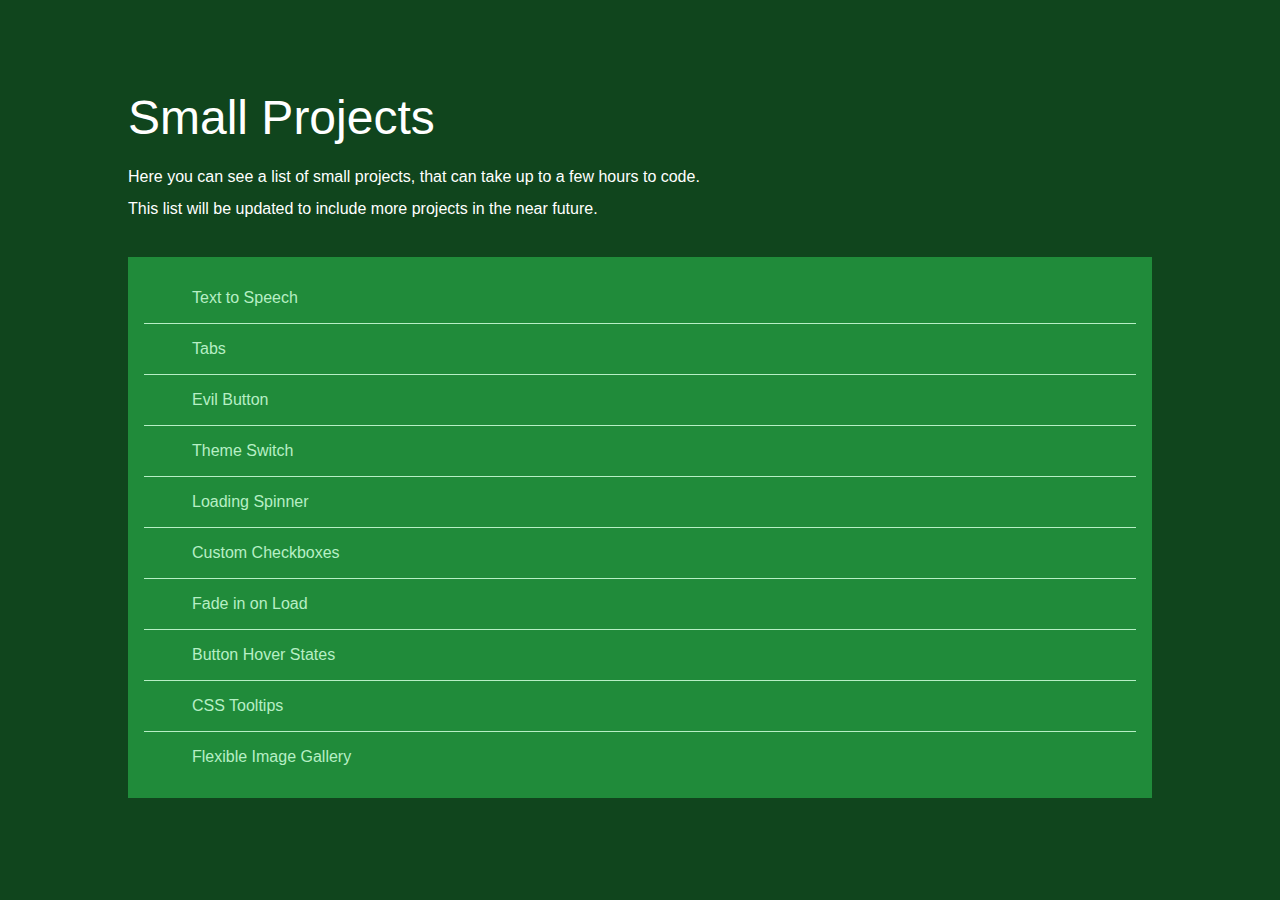
<file: index.html>
<!DOCTYPE html>
<html lang="en">
<head>
    <meta charset="UTF-8">
    <meta http-equiv="X-UA-Compatible" content="IE=edge">
    <meta name="viewport" content="width=device-width, initial-scale=1.0">
    <title>Small Projects</title>
    <link rel="stylesheet" href="styles.css">
</head>
<body>
    <div class="supreme-container">
        <div class="container">
            <div class="header">
                <h1>Small Projects</h1>
                <p>Here you can see a list of small projects, that can take up to a few hours to code.</p>
                <p>This list will be updated to include more projects in the near future.</p>
            </div>
            <div class="list-container">
                <ul class="list">
                    <li class="item"><a href="./text to speech/index.html" class="project-link">Text to Speech</a></li>
                    <li class="item"><a href="./tabs/index.html" class="project-link">Tabs</a></li>
                    <li class="item"><a href="./evil button/index.html" class="project-link">Evil Button</a></li>
                    <li class="item"><a href="./theme switch/index.html" class="project-link">Theme Switch</a></li>
                    <li class="item"><a href="./loading spinner/index.html" class="project-link">Loading Spinner</a></li>
                    <li class="item"><a href="./custom checkboxes/index.html" class="project-link">Custom Checkboxes</a></li>
                    <li class="item"><a href="./fade in on load/index.html" class="project-link">Fade in on Load</a></li>
                    <li class="item"><a href="./button animations/index.html" class="project-link">Button Hover States</a></li>
                    <li class="item"><a href="./tootip css/index.html" class="project-link">CSS Tooltips</a></li>
                    <li class="item"><a href="./flex img gallery/index.html" class="project-link">Flexible Image Gallery</a></li>
                </ul>
            </div>
        </div>
    </div>
</body>
</html>
</file>
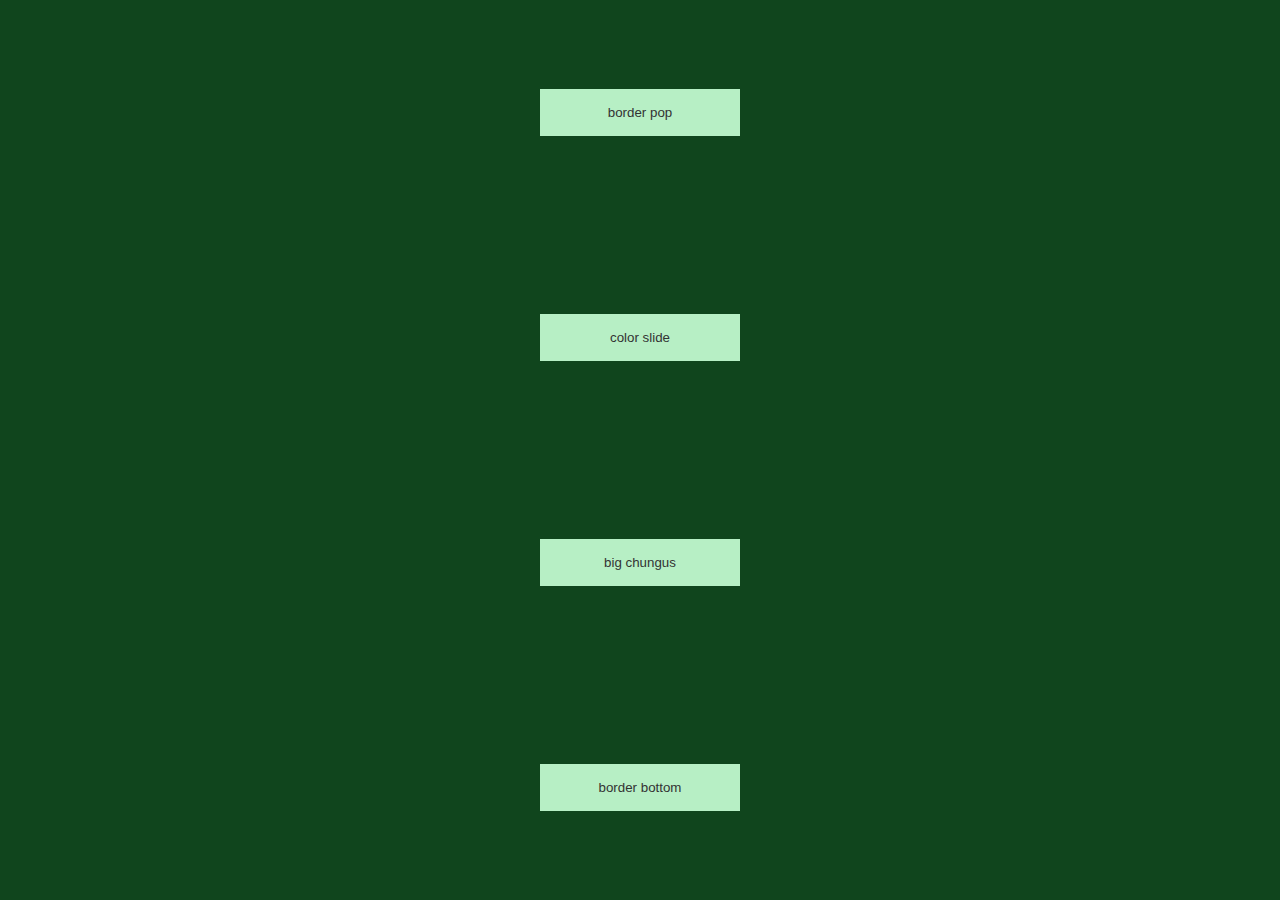
<file: button animations/index.html>
<!DOCTYPE html>
<html lang="en">
<head>
    <meta charset="UTF-8">
    <meta http-equiv="X-UA-Compatible" content="IE=edge">
    <meta name="viewport" content="width=device-width, initial-scale=1.0">
    <title>Document</title>
    <link rel="stylesheet" href="styles.css">
</head>
<body>
    <div class="supreme-container">
        <button type="button" class="btn border-pop">border pop</button>
        <button type="button" class="btn color-slide">color slide</button>
        <button type="button" class="btn chungus">big chungus</button>
        <button type="button" class="btn border-bottom">border bottom</button>
    </div>
</body>
</html>
</file>
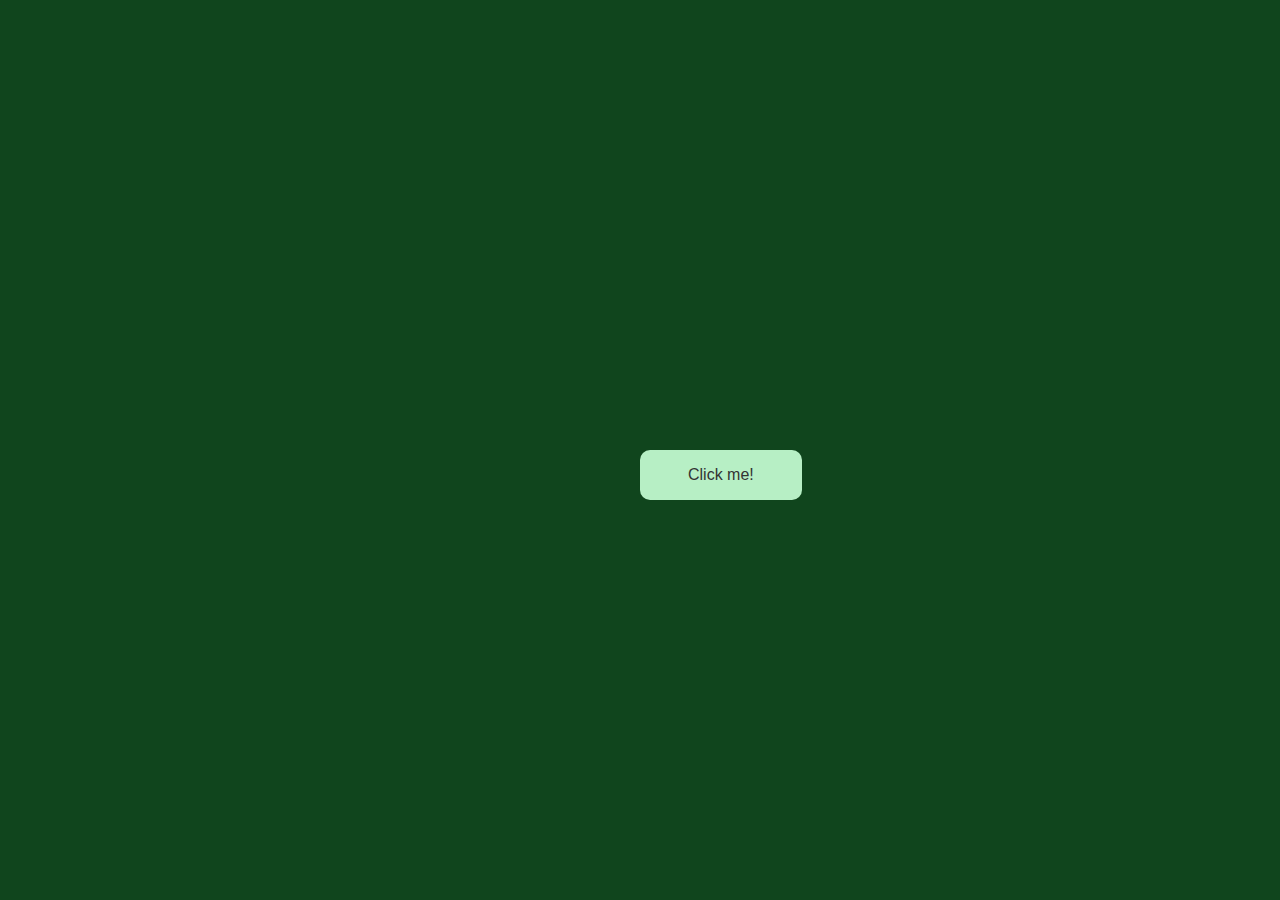
<file: evil button/index.html>
<!DOCTYPE html>
<html lang="en">
<head>
    <meta charset="UTF-8">
    <meta http-equiv="X-UA-Compatible" content="IE=edge">
    <meta name="viewport" content="width=device-width, initial-scale=1.0">
    <title>Evil Button</title>
    <link rel="stylesheet" href="styles.css">
    <script src="./script.js" defer></script>
</head>
<body>
    <div class="supreme-container">
        <button class="evil-btn">Click me!</button>
    </div>
</body>
</html>
</file>
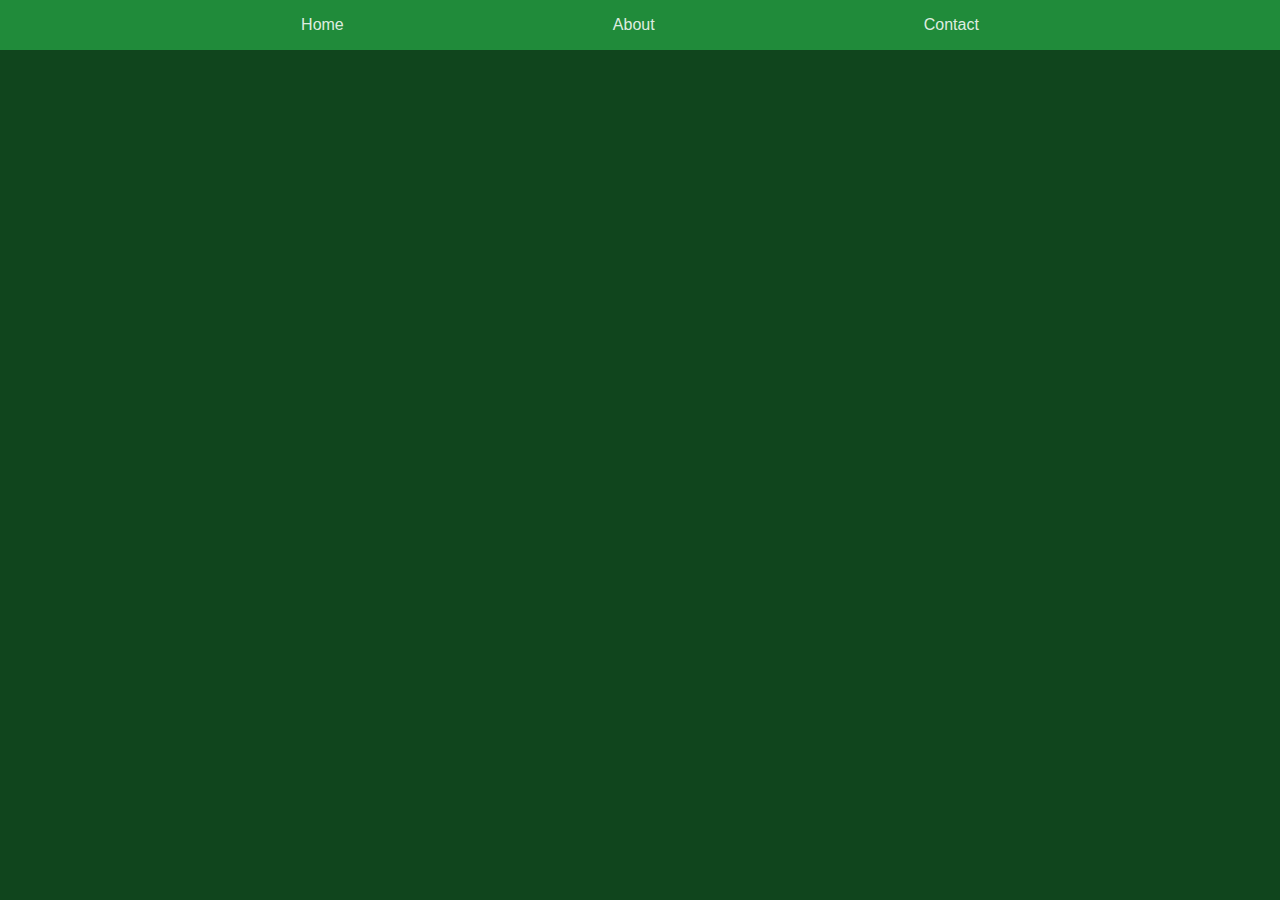
<file: fade in on load/index.html>
<!DOCTYPE html>
<html lang="en">
<head>
    <meta charset="UTF-8">
    <meta http-equiv="X-UA-Compatible" content="IE=edge">
    <meta name="viewport" content="width=device-width, initial-scale=1.0">
    <title>Document</title>
    <link rel="stylesheet" href="styles.css">
</head>
<body>
    <div class="supreme-container">
        <nav>
            <ul>
                <li><a href="#">Home</a></li>
                <li><a href="#">About</a></li>
                <li><a href="#">Contact</a></li>
            </ul>
        </nav>
        <main>
            <h2>Lorem, ipsum dolor.</h2>
            <article><p>Lorem ipsum, dolor sit amet consectetur adipisicing elit. Molestias repellat eius similique deleniti libero, quisquam repudiandae cumque. Sed, totam. Quo, incidunt repudiandae. Voluptatum, totam id consectetur quisquam quae architecto beatae repellat libero blanditiis. Aperiam sapiente sed commodi, corporis est modi repellendus eius amet saepe aliquam, repellat corrupti similique suscipit ipsam?</p></article>
            <h2>Lorem, ipsum.</h2>
            <article><p>Lorem ipsum dolor sit amet consectetur, adipisicing elit. Ipsum debitis quaerat voluptatem itaque, molestias reprehenderit possimus officia velit aperiam suscipit?</p></article>
        </main>
    </div>
</body>
</html>
</file>
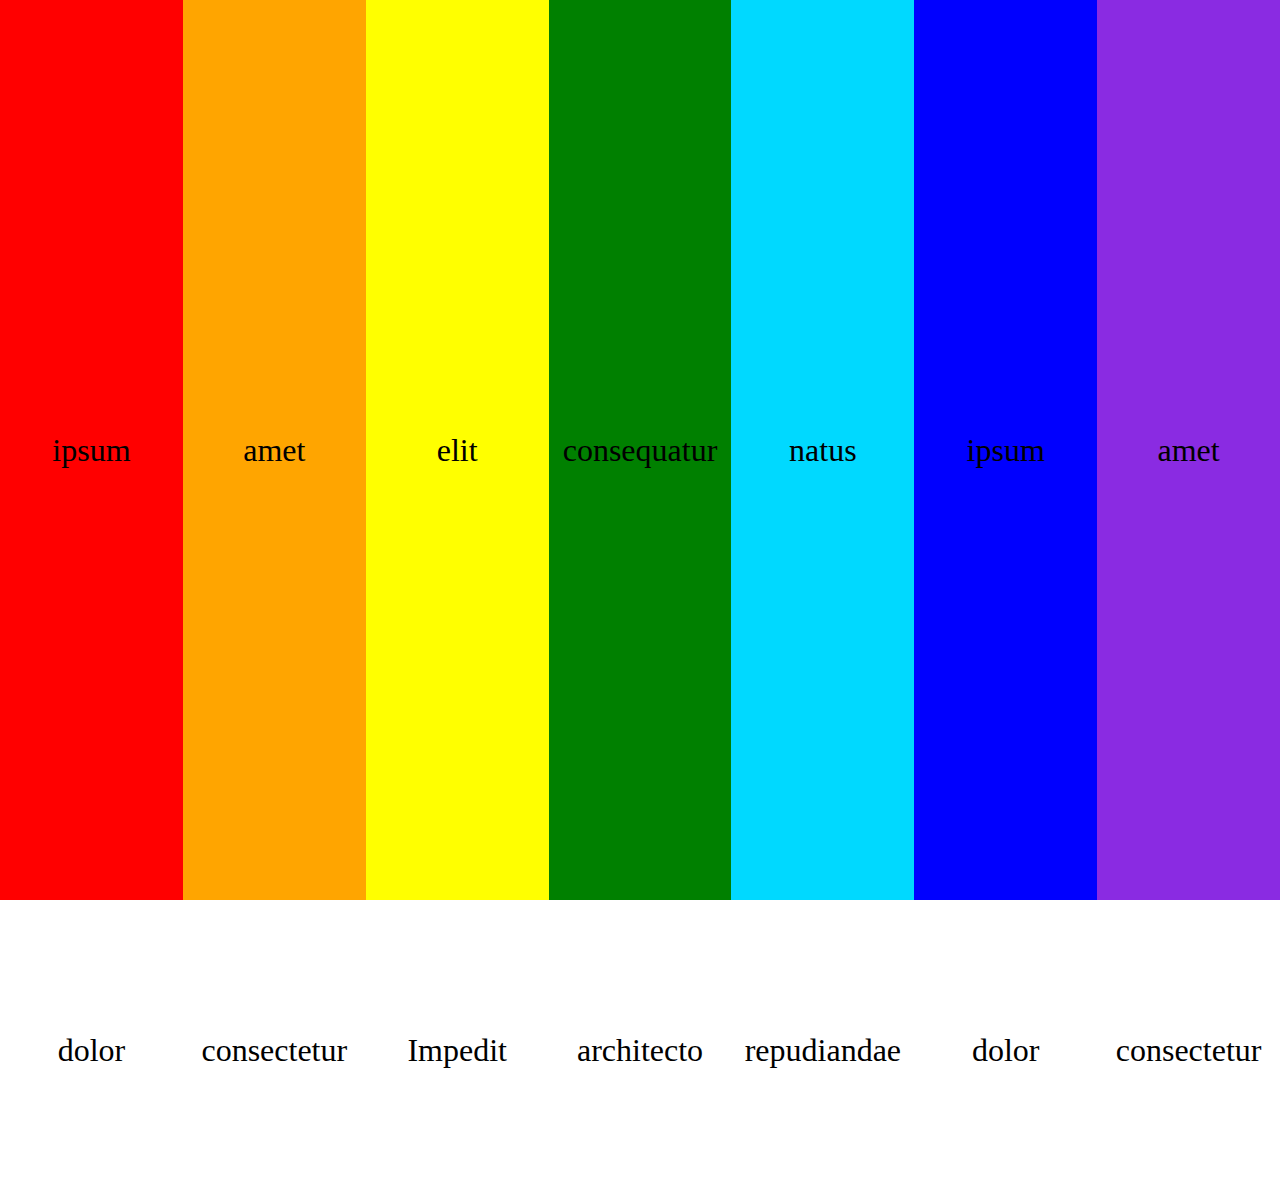
<file: flex img galery/index.html>
<!DOCTYPE html>
<html lang="en">
<head>
    <meta charset="UTF-8">
    <meta http-equiv="X-UA-Compatible" content="IE=edge">
    <meta name="viewport" content="width=device-width, initial-scale=1.0">
    <title>Document</title>
    <link rel="stylesheet" href="styles.css">
    <script src="./script.js" defer></script>
</head>
<body>
    <div class="supreme-container">
        <div class="image-container one">
            <div class="upper">Lorem</div>
            <div class="middle">ipsum</div>
            <div class="lower">dolor</div>
        </div>
        <div class="image-container two">
            <div class="upper">sit</div>
            <div class="middle">amet</div>
            <div class="lower">consectetur</div>
        </div>
        <div class="image-container three">
            <div class="upper">adipisicing</div>
            <div class="middle">elit</div>
            <div class="lower">Impedit</div>
        </div>
        <div class="image-container four">
            <div class="upper">iure</div>
            <div class="middle">consequatur</div>
            <div class="lower">architecto</div>
        </div>
        <div class="image-container five">
            <div class="upper">neque</div>
            <div class="middle">natus</div>
            <div class="lower">repudiandae</div>
        </div>
        <div class="image-container six">
            <div class="upper">Lorem</div>
            <div class="middle">ipsum</div>
            <div class="lower">dolor</div>
        </div>
        <div class="image-container seven">
            <div class="upper">sit</div>
            <div class="middle">amet</div>
            <div class="lower">consectetur</div>
        </div>
    </div>
</body>
</html>
</file>
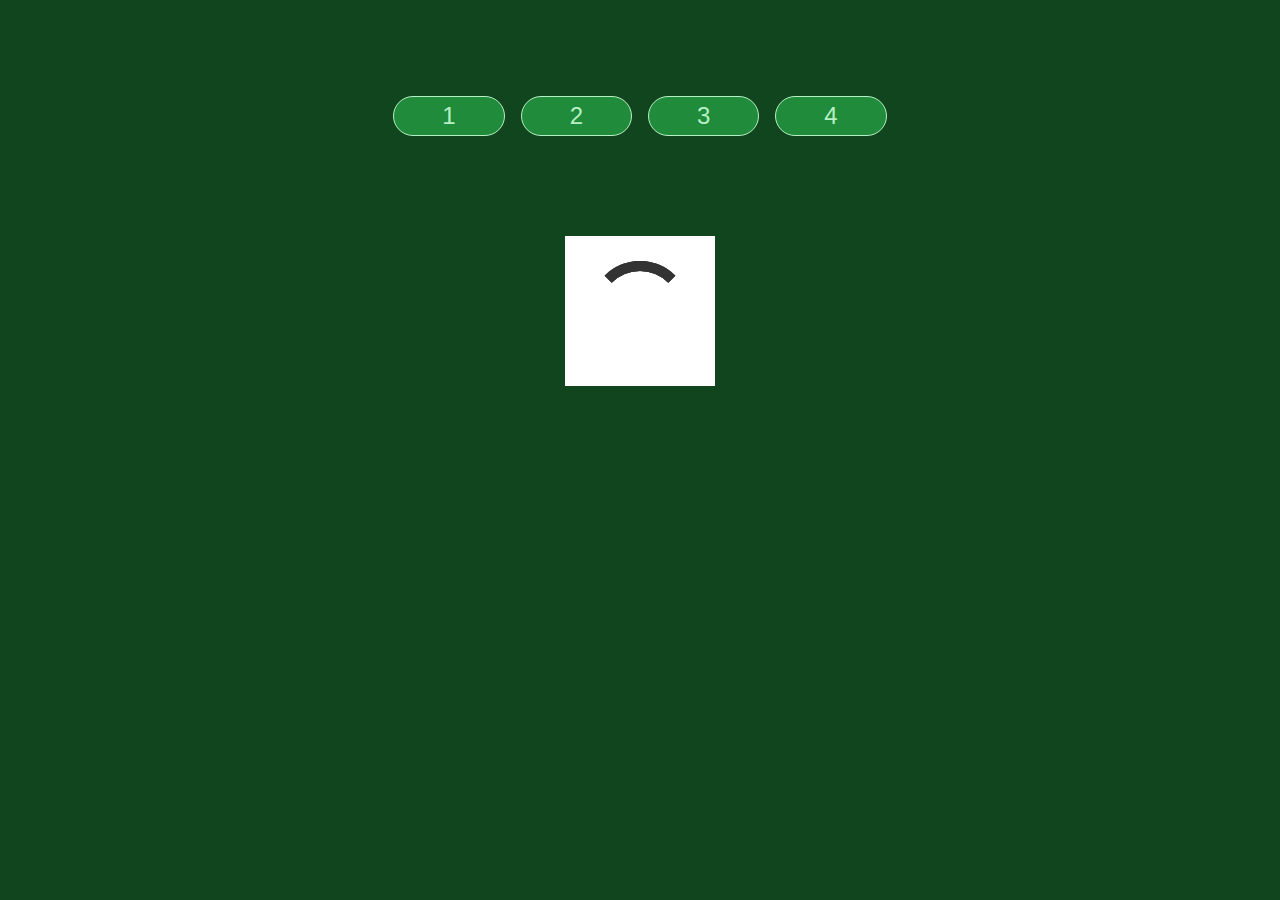
<file: loading spinner/index.html>
<!DOCTYPE html>
<html lang="en">
<head>
    <meta charset="UTF-8">
    <meta http-equiv="X-UA-Compatible" content="IE=edge">
    <meta name="viewport" content="width=device-width, initial-scale=1.0">
    <title>Spinner</title>
    <link rel="stylesheet" href="styles.css">
    <script src="./script.js" defer></script>
</head>
<body>
    <div class="supreme-container">
        <div class="buttons-container">
            <button type="button" class="btn" id="btn1">1</button>
            <button type="button" class="btn" id="btn2">2</button>
            <button type="button" class="btn" id="btn3">3</button>
            <button type="button" class="btn" id="btn4">4</button>
        </div>
        <div class="spinner-container spinner1">
            <div class="spinner-part a"></div>
            <div class="spinner-part b"></div>
            <div class="spinner-part c"></div>
        </div>
        <div class="spinner-container spinner2">
            <div class="spinner-part a"></div>
        </div>
        <div class="spinner-container spinner3">
            <div class="spinner-part a"><div class="spinner-wing-inner"></div></div>
            <div class="spinner-part b"><div class="spinner-wing-inner"></div></div>
            <div class="spinner-part c"><div class="spinner-wing-inner"></div></div>
            <div class="spinner-part d"><div class="spinner-wing-inner"></div></div>
            <div class="spinner-part e"><div class="spinner-wing-inner"></div></div>
        </div>
        <div class="spinner-container spinner4">
            <div class="spinner-part a"></div>
        </div>
    </div>
</body>
</html>
</file>
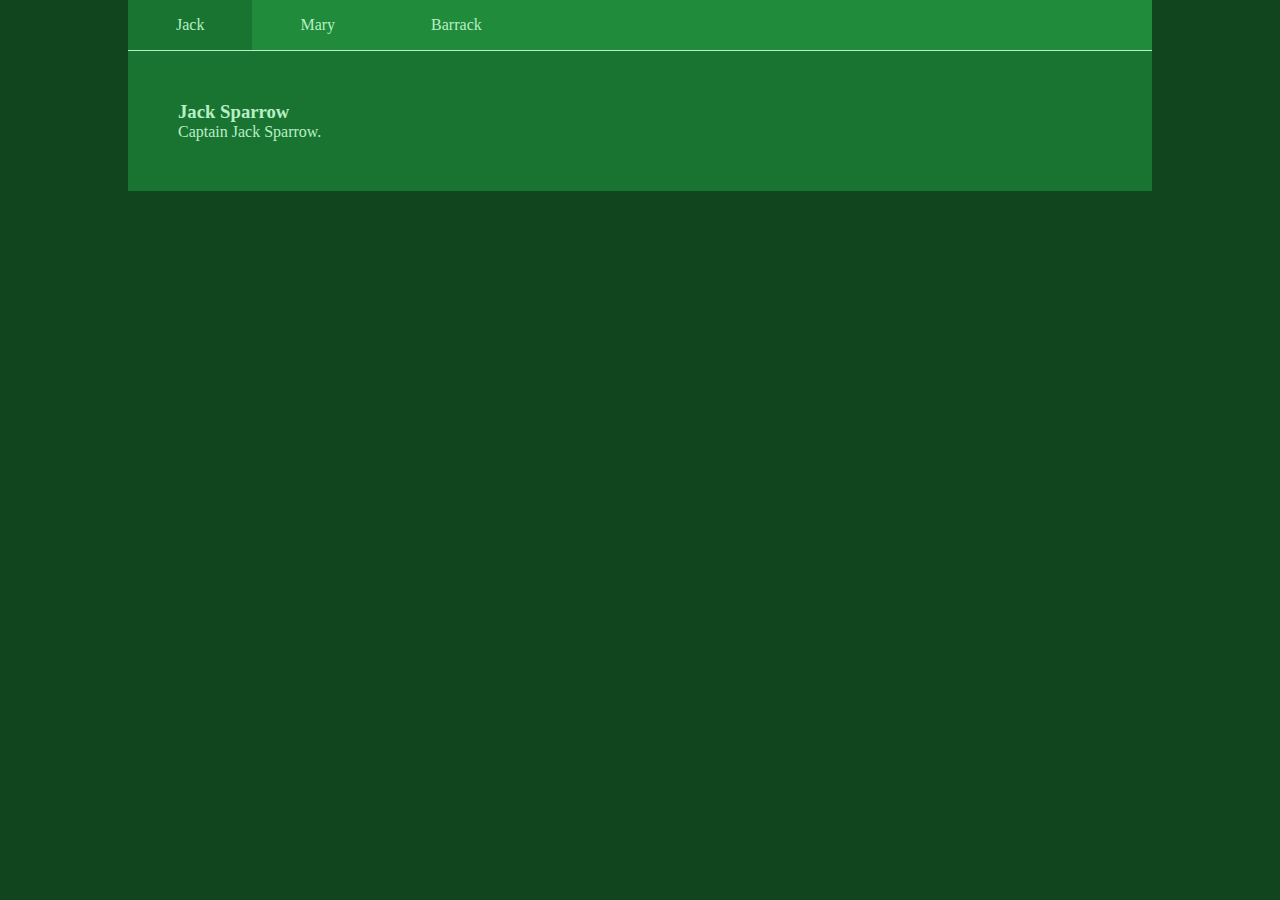
<file: tabs/index.html>
<!DOCTYPE html>
<html lang="en">
<head>
    <meta charset="UTF-8">
    <meta http-equiv="X-UA-Compatible" content="IE=edge">
    <meta name="viewport" content="width=device-width, initial-scale=1.0">
    <title>Tabs</title>
    <script src="./script.js" defer></script>
    <link rel="stylesheet" href="styles.css">
</head>
<body>
    <div class="supreme-container">
        <div class="container">
            <ul class="tabs">
                <li data-tab-target="#jack" class="active">Jack</li>
                <li data-tab-target="#mary">Mary</li>
                <li data-tab-target="#obama">Barrack</li>
            </ul>
            <div class="tab-content active" id="jack">
                <h3>Jack Sparrow</h3>
                <p>Captain Jack Sparrow.</p>
            </div>
            <div class="tab-content" id="mary">
                <h3>Mary Poppins</h3>
                <p>Lorem ipsum dolor sit amet consectetur, adipisicing elit. Itaque, commodi.</p>
            </div>
            <div class="tab-content" id="obama">
                <h3>Barrack Obama</h3>
                <p>Good day to you, Mr. President.</p>
            </div>
        </div>
    </div>
</body>
</html>
</file>
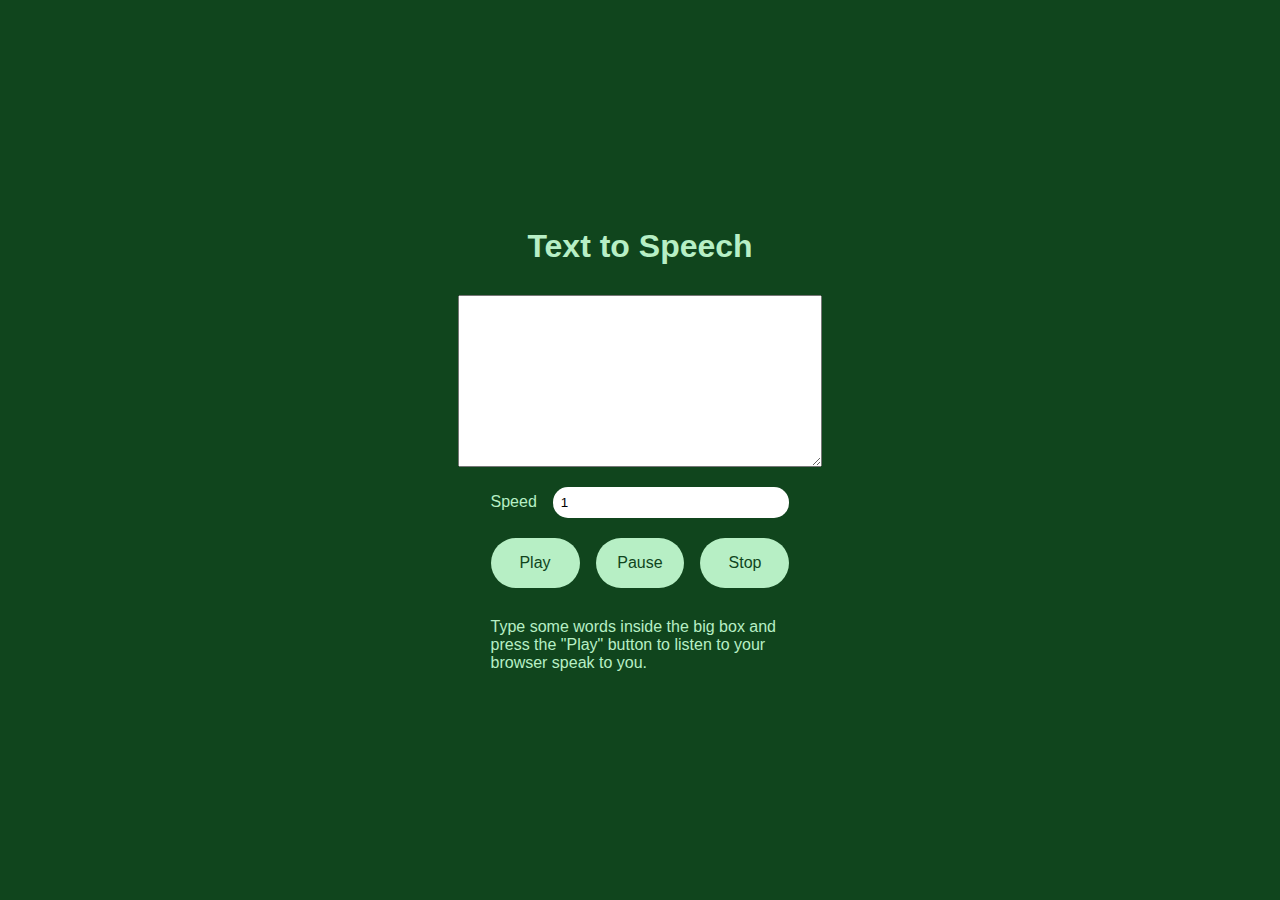
<file: text to speech/index.html>
<!DOCTYPE html>
<html lang="en">
<head>
    <meta charset="UTF-8">
    <meta http-equiv="X-UA-Compatible" content="IE=edge">
    <meta name="viewport" content="width=device-width, initial-scale=1.0">
    <title>Text to Speech</title>
    <link rel="stylesheet" href="styles.css">
    <script src="./script.js" defer></script>
</head>
<body>
    <div class="supreme-container">
        <h1 class="header">Text to Speech</h1>
        <textarea name="text" id="speech-text" cols="40" rows="10"></textarea>
        <label class="label speed">Speed
        <input type="number" name="speed" value="1" id="speed" max="3" min="1" step="0.5"></label>
        <div class="buttons-container">
            <button id="play">Play</button>
            <button id="pause">Pause</button>
            <button id="stop">Stop</button>
        </div>
        <p class="description">Type some words inside the big box and press the "Play" button to listen to your browser speak to you.</p>
    </div>
</body>
</html>
</file>
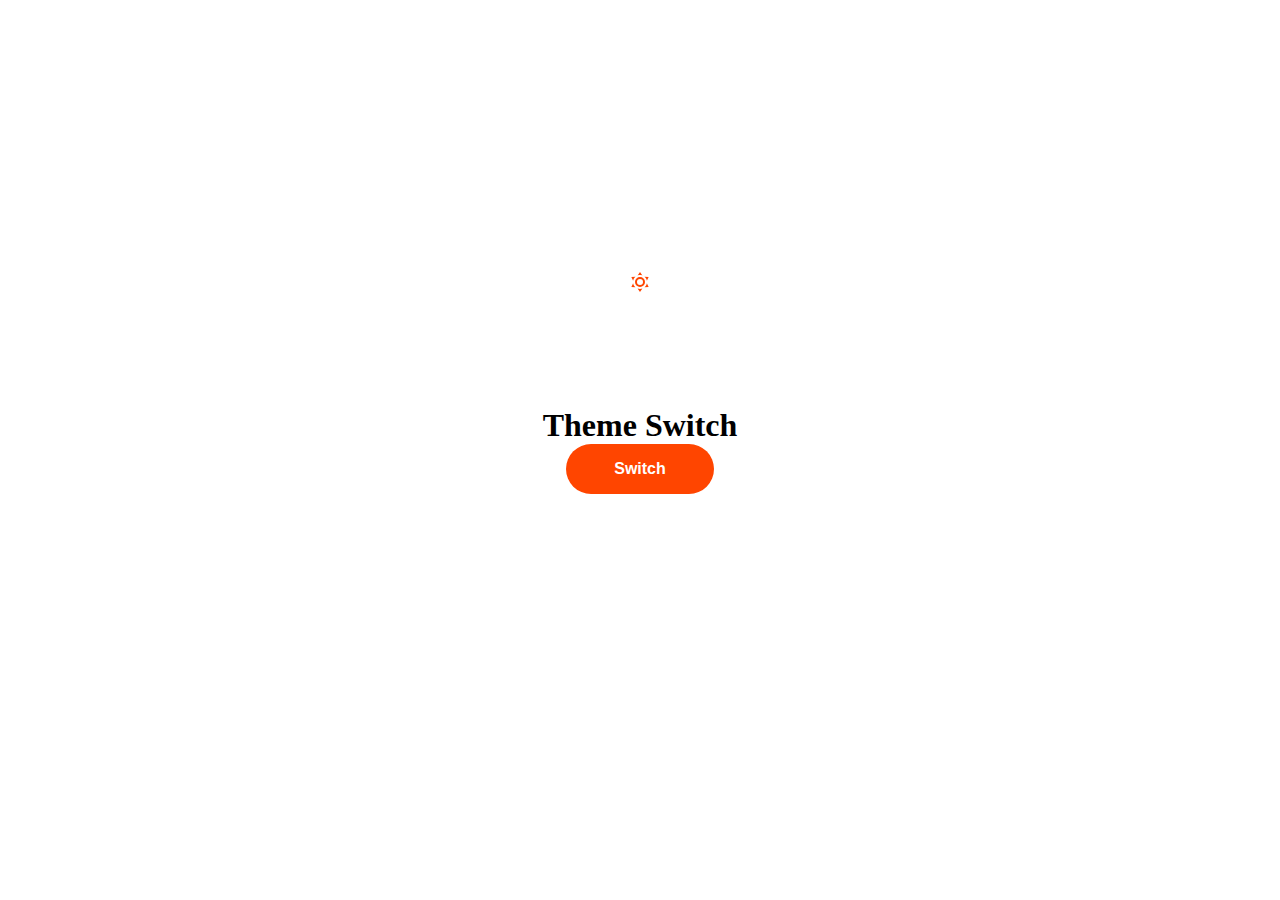
<file: theme switch/index.html>
<!DOCTYPE html>
<html lang="en">
<head>
    <meta charset="UTF-8">
    <meta http-equiv="X-UA-Compatible" content="IE=edge">
    <meta name="viewport" content="width=device-width, initial-scale=1.0">
    <title>Theme Switch</title>
    <link rel="stylesheet" href="styles.css">
    <script src="script.js" defer></script>
</head>
<body>
    <div class="supreme-container">
        <div class="icon-container">
            <svg class="sun-icon" style="width:24px;height:24px" viewBox="0 0 24 24">
                <path d="M12,7A5,5 0 0,1 17,12A5,5 0 0,1 12,17A5,5 0 0,1 7,12A5,5 0 0,1 12,7M12,9A3,3 0 0,0 9,12A3,3 0 0,0 12,15A3,3 0 0,0 15,12A3,3 0 0,0 12,9M12,2L14.39,5.42C13.65,5.15 12.84,5 12,5C11.16,5 10.35,5.15 9.61,5.42L12,2M3.34,7L7.5,6.65C6.9,7.16 6.36,7.78 5.94,8.5C5.5,9.24 5.25,10 5.11,10.79L3.34,7M3.36,17L5.12,13.23C5.26,14 5.53,14.78 5.95,15.5C6.37,16.24 6.91,16.86 7.5,17.37L3.36,17M20.65,7L18.88,10.79C18.74,10 18.47,9.23 18.05,8.5C17.63,7.78 17.1,7.15 16.5,6.64L20.65,7M20.64,17L16.5,17.36C17.09,16.85 17.62,16.22 18.04,15.5C18.46,14.77 18.73,14 18.87,13.21L20.64,17M12,22L9.59,18.56C10.33,18.83 11.14,19 12,19C12.82,19 13.63,18.83 14.37,18.56L12,22Z" />
            </svg>
            <svg class="moon-icon" style="width:24px;height:24px" viewBox="0 0 24 24">
                <path d="M17.75,4.09L15.22,6.03L16.13,9.09L13.5,7.28L10.87,9.09L11.78,6.03L9.25,4.09L12.44,4L13.5,1L14.56,4L17.75,4.09M21.25,11L19.61,12.25L20.2,14.23L18.5,13.06L16.8,14.23L17.39,12.25L15.75,11L17.81,10.95L18.5,9L19.19,10.95L21.25,11M18.97,15.95C19.8,15.87 20.69,17.05 20.16,17.8C19.84,18.25 19.5,18.67 19.08,19.07C15.17,23 8.84,23 4.94,19.07C1.03,15.17 1.03,8.83 4.94,4.93C5.34,4.53 5.76,4.17 6.21,3.85C6.96,3.32 8.14,4.21 8.06,5.04C7.79,7.9 8.75,10.87 10.95,13.06C13.14,15.26 16.1,16.22 18.97,15.95M17.33,17.97C14.5,17.81 11.7,16.64 9.53,14.5C7.36,12.31 6.2,9.5 6.04,6.68C3.23,9.82 3.34,14.64 6.35,17.66C9.37,20.67 14.19,20.78 17.33,17.97Z" />
            </svg>
        </div>
        <h1>Theme Switch</h1>
        <button type="button" class="btn">Switch</button>
    </div>
</body>
</html>
</file>
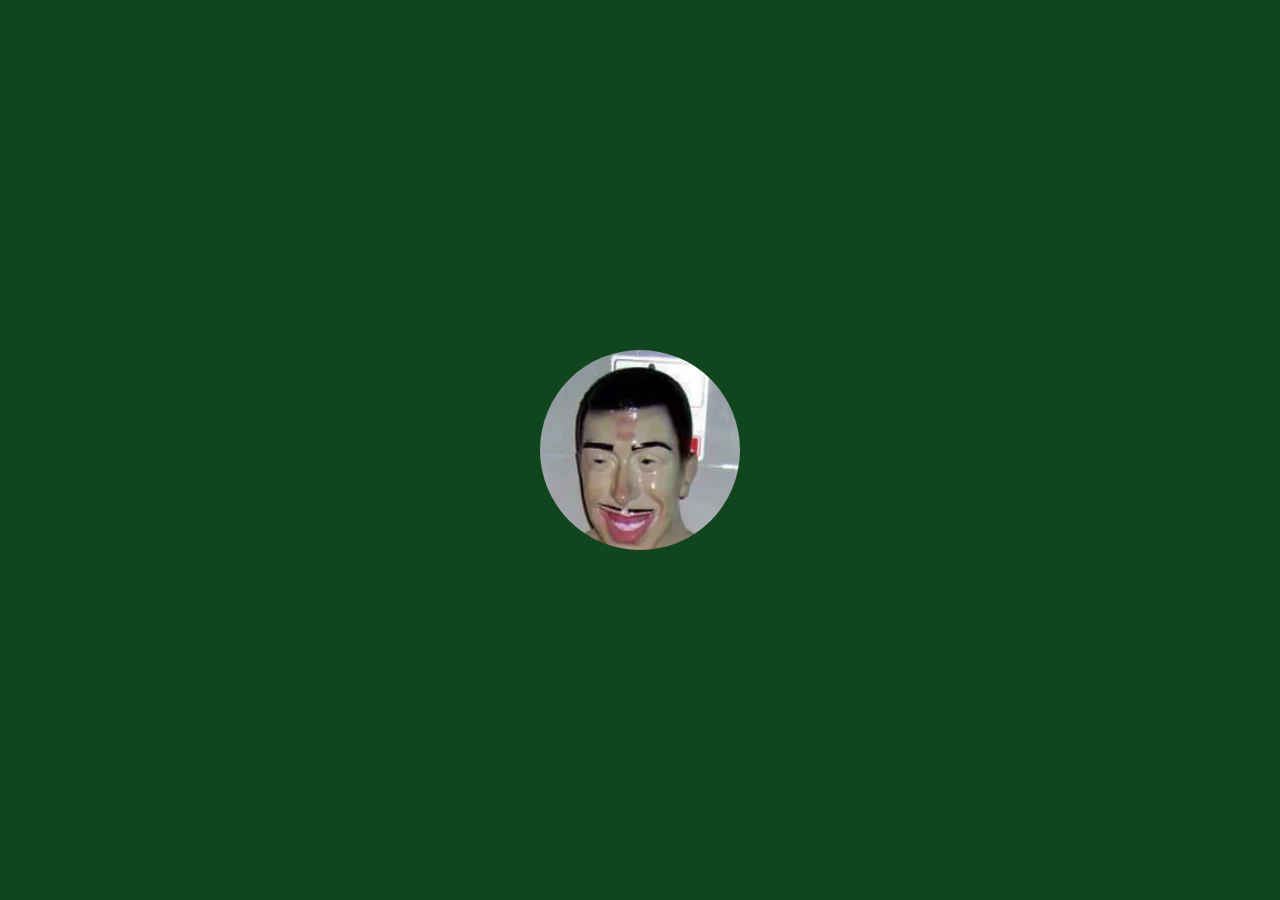
<file: tootip css/index.html>
<!DOCTYPE html>
<html lang="en">
<head>
    <meta charset="UTF-8">
    <meta http-equiv="X-UA-Compatible" content="IE=edge">
    <meta name="viewport" content="width=device-width, initial-scale=1.0">
    <title>Document</title>
    <link rel="stylesheet" href="styles.css">
</head>
<body>
    <div class="supreme-container">
        <div class="pic" data-tooltip="Quite the descriptive tooltip."></div>
    </div>
</body>
</html>
</file>
<file: styles.css>
*{
    margin: 0;
    padding: 0;
    box-sizing: border-box;
}
:root{
    --bg-color: #10451d;
    --section-color: #208b3a;
    --text-color: #b7efc5;
    --hover-color: #1a7431;
}
body{
    color: white;
    font-family: "Poppins", sans-serif;
}

.supreme-container{
    min-height: 100vh;
    background-color: #10451d;
    padding-top: 10vh;
}
.container{
    width: 80%;
    margin: 0 auto;
}
.header{
    margin-bottom: 2rem;
}
.header h1{
    font-size: 3rem;
    font-weight: 300;
    margin-bottom: 1rem;
}
.header p{
    line-height: 2;
    font-weight: 400;
}
.list-container{
    background-color: #208b3a;
    padding: 1rem;
}
.list{
    list-style: none;
}
.list .item{
    border-bottom: 1px solid #b7efc5;
}
.list .item:last-child{
    border-bottom: none;
}
.project-link{
    text-decoration: none;
    color: #b7efc5;
    display: inline-block;
    width: 100%;
    padding: 1rem 3rem;
    transition: all 0.2s ease;
}

.project-link:hover, .project-link:focus{
    background: linear-gradient(to right,transparent 0%,#1a7431 5%, transparent);
}
</file>
<file: button animations/styles.css>
*, ::before, ::after{
    margin: 0;
    padding: 0;
    box-sizing: border-box;
}
:root{
    --border: 4px;
}
body{
    background-color: #10451d;
}

.supreme-container{
    height: 100vh;
    width: 100vw;
    display: flex;
    flex-direction: column;
    justify-content: space-around;
    align-items: center;
}

.btn{
    padding: 1rem;
    width: 200px;
    background-color: #b7efc5;
    color: #333;
    border: none;
    font-family: "Poppins", sans-serif;
}

.border-pop{
    position: relative;
}
.border-pop::before{
    content: "";
    position: absolute;
    top: 0;
    bottom: 0;
    left: 0;
    right: 0;
    z-index: -1;
    border: var(--border) solid #b7efc5;
    transition: all 0.1s ease-in-out;
}
.border-pop:hover::before{
    top: calc(var(--border) * -2);
    bottom: calc(var(--border) * -2);
    left: calc(var(--border) * -2);
    right: calc(var(--border) * -2);
}



.color-slide{
    position: relative;
    z-index: 1;
    transition: all 0.2s ease-in-out;
}
.color-slide:hover{
    color: #b7efc5;
}
.color-slide::before{
    --scale: 0;
    content: "";
    position: absolute;
    top: 0;
    bottom: 0;
    left: 0;
    right: 0;
    z-index: -1;
    background-color: #208b3a;
    transform: scaleX(var(--scale));
    transition: all 0.2s ease-in-out;
    transform-origin: left;
}

.color-slide:hover::before{
    --scale: 1;
}


.chungus{
    position: relative;
    background-color: #208b3a;
    z-index: 1;
}
.chungus::after{
    --scale: 1;
    content: "";
    position: absolute;
    top: 0;
    bottom: 0;
    left: 0;
    right: 0;
    background-color: #b7efc5;
    transform-origin: center;
    transform: scale(var(--scale));
    transition: all 0.2s ease-in-out;
    z-index: -1;
}
.chungus:hover{
    color: #b7efc5;
}
.chungus:hover::after{
    --scale: 0;
}


.border-bottom{
    position: relative;
    z-index: 1;
}
.border-bottom::after{
    --scale: 0;
    content: "";
    position: absolute;
    left: 0;
    right: 0;
    bottom: 0;
    top: calc(100% - 5px);
    background-color: #208b3a;
    transform-origin: center;
    transform: scaleX(var(--scale));
    transition: all 0.2s ease-in-out;
    z-index: -1;
}
.border-bottom:hover::after{
    --scale: 1;
}
</file>
<file: evil button/styles.css>
*{
    margin: 0;
    padding: 0;
    box-sizing: border-box;
}
.supreme-container{
    height: 100vh;
    position: relative;
    background-color: #10451d;
    overflow: hidden;
}
.evil-btn{
    position: absolute;
    top: 50%;
    left: 50%;
    font-family: "Poppins", sans-serif;
    font-size: 1em;
    padding: 1rem 3rem;
    border: none;
    border-radius: 10px;
    background-color: #b7efc5;
    color: #333;
    white-space: nowrap;
}
</file>
<file: fade in on load/styles.css>
*{
    margin: 0;
    padding: 0;
    box-sizing: border-box;
}
:root{
    --nav-color: #208b3a;
    --nav-hover: #1a7431;
    --nav-anim-duration: 0.5s;
}

.supreme-container{
    background-color: #10451d;
    min-height: 100vh;
}
nav{
    background-color: var(--nav-color);
    padding: 0 5em;
    animation: nav-anim var(--nav-anim-duration) ease-out;
    animation-fill-mode: forwards;
}
nav ul{
    display: flex;
    justify-content: space-evenly;
    align-items: center;
    list-style: none;
}
li a{
    font-family: "Poppins", sans-serif;
    text-decoration: none;
    color: #fffd;
    display: inline-block;
    padding: 1rem 3em;
}
li{
    transition: all 0.2s ease-in-out;
}
li:hover{
    background-color: var(--nav-hover);
    cursor: pointer;
}

main{
    padding: 3em;
    color: #b7efc5;
}
h2{
    margin-bottom: 1em;
    animation: text-anim 0.3s ease-in var(--nav-anim-duration) forwards;
    opacity: 0;
}
article{
    margin-bottom: 2em;
}
p{
    animation: text-anim 0.3s ease-in var(--nav-anim-duration) forwards;
    opacity: 0;
}


@keyframes nav-anim{
    0% {
        transform: translateY(-100%);
    }
    60% {
        transform: translateY(0);
    }
    80% {
        transform: translateY(-20%)
    }
    100%{
        transform: translateY(0);
    }
}

@keyframes text-anim{
    0% {
        transform: translateX(-20px);
        opacity: 0;
    }
    100% {
        transform: translateX(0);
        opacity: 1;
    }
}
</file>
<file: flex img galery/styles.css>
*,::before,::after{
    margin: 0;
    padding: 0;
    box-sizing: border-box;
}

.supreme-container{
    min-height: 100vh;
    display: flex;
    font-size: 2em;

}
.image-container{
    flex-basis: 0;
    flex-grow: 1;
    display: flex;
    flex-direction: column;
    transition: all 0.4s ease-in-out;
}
.image-container div{
    /* outline: 1px solid black; */
    flex-grow: 1;
    display: flex;
    align-items: center;
    justify-content: center;
}
.image-container .upper{
    align-items: center;
    transform: translateY(-100%);
    transition: all 0.4s ease-in-out;
}
.image-container .lower{
    align-items: center;
    transform: translateY(100%);
    transition: all 0.4s ease-in-out;

}
.image-container.active{
    flex-grow: 2;
}
.image-container.active .upper, .image-container.active .lower{
    transform: translateY(0);
}
.image-container.one{
    background-color: red;
}
.image-container.two{
    background-color: orange;
}
.image-container.three{
    background-color: yellow;
}
.image-container.four{
    background-color: green;
}
.image-container.five{
    background-color: rgb(0, 217, 255);
}
.image-container.six{
    background-color: blue;
}
.image-container.seven{
    background-color: blueviolet;
}
</file>
<file: loading spinner/styles.css>
*{
    margin: 0;
    padding: 0;
    box-sizing: border-box;
}
.supreme-container{
    min-height: 100vh;
    background-color: #10451d;
    padding-top: 6em;
    display: flex;
    flex-direction: column;
    align-items: center;
}
.buttons-container{
    display: flex;
    align-items: center;
    justify-content: center;
    padding: 20px auto;
    gap: 1em;
    margin-bottom: 100px;
}
.btn{
    background-color: #208b3a;
    color: #b7efc5;
    font-family: "Poppins", sans-serif;
    font-size: 1.5em;
    padding: 0.2em 2em;
    border: 1px solid #b7efc5;
    border-radius: 69px;
}
.btn:hover{
    cursor: pointer;
    background-color: #1a7431;
}

.spinner-container{
    height: 150px;
    width: 150px;
    justify-content: center;
    align-items: center;
    position: relative;
    background-color: rgb(255, 255, 255);
}
.spinner1{
    display:flex;
}
.spinner1 > .spinner-part{
    position: absolute;
    height: 100px;
    width: 100px;
    border-radius: 50%;
    border: 10px solid transparent;
    border-top-color: #333;
}
.spinner1 > .spinner-part.a{
    /* border-top-color: steelblue; */
    animation: rotate1 1s ease-in infinite;
}
.spinner1 > .spinner-part.b{
    /* border-top-color: blueviolet; */
    animation: rotate1 2s ease-out infinite;
}
.spinner1 > .spinner-part.c{
    /* border-top-color: rgb(0, 224, 176); */
    animation: rotate1 1.5s ease-in-out infinite;
}
.spinner2{
    display: none;
}
.spinner2 >.spinner-part.a{
    position: absolute;
    height: 100px;
    width: 100px;
    border-radius: 50%;
    border-right: 10px solid transparent;
    border-top: 10px solid #333;
    animation: rotate1 1s linear infinite;
}
.spinner3{
    display: none;
}
.spinner3 > .spinner-part{
    position: absolute;
    height: 100px;
    width: 20px;
    display: flex;
    justify-content: center;
    align-items: flex-start;
    /* background-color: pink; */
}
.spinner3 > .spinner-part.a{
    animation: rotate2 1.5s ease-in 0.5s infinite;
}
.spinner3 > .spinner-part.b{
    animation: rotate2 1.5s ease-in 0.6s infinite;
}
.spinner3 > .spinner-part.c{
    animation: rotate2 1.5s ease-in 0.7s infinite;
}
.spinner3 > .spinner-part.d{
    animation: rotate2 1.5s ease-in 0.8s infinite;
}
.spinner3 > .spinner-part.e{
    animation: rotate2 1.5s ease-in 0.9s infinite;
}
.spinner3 .spinner-wing-inner{
    width: 12px;
    height: 12px;
    background-color: #333;
    border-radius: 50%;
    box-shadow: 0 0 5px #333;
}

.spinner4{
    display: none;
}
.spinner4 > .spinner-part{
    height: 100px;
    width: 100px;
    border-radius: 50%;
    border: 10px solid transparent;
    border-top-color: #333;
    border-bottom-color: #333;
    animation: rotate1 1s linear infinite;
}
@keyframes rotate1{
    0%{transform: rotate(0);}
    100%{transform: rotate(360deg);}
}
@keyframes rotate2{
    0%{transform: rotate(0);}
    60%, 100%{transform: rotate(360deg);}
}
</file>
<file: tabs/styles.css>
*{
    margin: 0;
    padding: 0;
    box-sizing: border-box;
}

.supreme-container{
    height: 100vh;
    background-color: #10451d;
}
.container{
    width: 80%;
    margin: 0 auto;
}
.tabs{
    display: flex;
    justify-content: flex-start;
    list-style: none;
    background-color: #208b3a;
    border-bottom: 1px solid #b7efc5;
}
[data-tab-target]{
    padding: 1rem 3rem;
    color: #b7efc5;
    cursor: pointer;
}
[data-tab-target]:hover{
    background-color: #1a7431;
}
.active[data-tab-target]{
    background-color: #1a7431;
    color: #b7efc5;
}
.tab-content{
    display: none;
    padding: 50px;
    color: #b7efc5;
    background-color: #1a7431;
}
.tab-content.active{
    display: block;
}
</file>
<file: text to speech/styles.css>
*{
    margin: 0;
    padding: 0;
    box-sizing: border-box;
}
:root{
    --bg-color: #10451d;
    --text-color: #b7efc5;
}
body{
    background-color: #10451d;
    height: 100vh;
    display: flex;
    align-items: center;
    justify-content: center;
    font-family: "Poppins", sans-serif;
}
.supreme-container{
    display: flex;
    align-items: center;
    justify-content: center;
    flex-direction: column;
}
.header{
    color: var(--text-color);
    margin-bottom: 30px;
}
#speech-text{
    margin-bottom: 20px;
    padding: 0.6rem 0.8rem;
}
.label.speed{
    color: var(--text-color);
    width: 100%;
    max-width: calc(30ch + 2rem);
    display: flex;
    align-items: center;
    gap: 1rem;
    margin-bottom: 20px;
}
#speed{
    width: 100%;
    padding: 0.5rem;
    border-radius: 15px;
    border: none;
}
.buttons-container{
    width: 100%;
    display:flex;
    justify-content: center;
    gap: 1rem;
    margin-bottom: 30px;
}
.buttons-container button{
    background-color:  var(--text-color);
    color: var(--bg-color);
    font-size: 1em;
    font-family: "Poppins", sans-serif;
    width: 10ch;
    border: none;
    border-radius: 420px;
    padding: 1rem;
    transition: background-color 0.2s ease-in-out;
}
.buttons-container button:hover{
    background-color: #6ede8a;
    cursor: pointer;
}
.description{
    color: var(--text-color);
    max-width: calc(30ch + 2rem);
}
</file>
<file: theme switch/styles.css>
*{
    margin: 0;
    padding: 0;
    box-sizing: border-box;
}
body{
    --bg-color: white;
    --btn-primary: orangered;
    --text-color: var(--bg-color);
    --header-color: black;
    --angle: 0;
}
body.dark{
    --bg-color: #333;
    --btn-primary: greenyellow;
    --header-color: white;
}

.supreme-container{
    height: 100vh;
    display: flex;
    flex-direction: column;
    align-items: center;
    justify-content: center;
    background-color: var(--bg-color);
    transition: all 0.3s ease-in;
}
.btn{
    outline: none;
    border: none;
    border-radius: 690px;
    font-family: "Poppins", sans-serif;
    font-size: 1em;
    font-weight: 700;
    color: var(--text-color);
    background-color: var(--btn-primary);
    padding: 1rem 3rem;
    transition: all 0.3s ease-in;
}
h1{
    color: var(--header-color);
    transition: all 0.3s ease-in;
}
.icon-container{
    position: absolute;
    display: flex;
    flex-direction: column;
    justify-content: space-between;
    pointer-events: none;
    height: 40vmin;
    top: 30;
    transition: all 0.3s ease-in;
    transform: rotate(calc(var(--angle) * 1deg));
}
.sun-icon{
    fill: orangered;
    transition: all 0.3s ease-in;
}
.moon-icon{
    fill: greenyellow;
    opacity: 0;
    transform: rotate(180deg);
    transition: opacity 0.3s ease-in;
}
body.dark .moon-icon{
    opacity: 1;
}
body.dark .sun-icon{
    opacity: 0;
}
</file>
<file: tootip css/styles.css>
*, ::before, ::after{
    margin: 0;
    padding: 0;
    box-sizing: border-box;
}
body{
    font-family: "Poppins", sans-serif;
    font-size: 16px;
    background-color: aqua;
}
.supreme-container{
    display: flex;
    justify-content: center;
    align-items: center;
    height: 100vh;
    width: 100vw;
    background-color: #10451d;
}
.pic{
    border-radius: 50%;
    height: 200px;
    width: 200px;
    background: url("./the\ toilet\ of\ fate.png");
    background-size: cover;
    position: relative;
}
.pic::before{
    --scale: 0;
    content: attr(data-tooltip);
    width: max-content;
    text-align: center;
    padding: 0.5rem;
    max-width: 100%;
    background-color: #b7efc5;
    color: #10451d;
    position: absolute;
    bottom: 220px;
    left: 50%;
    transform: translateX(-50%) scale(var(--scale));
    transition: transform 0.2s;
    transform-origin: bottom center;
}
.pic::after{
    --scale: 0;
    content: "";
    height: 20px;
    width: 20px;
    position: absolute;
    left: 50%;
    top: -20px;
    border: 10px solid transparent;
    border-top-color: #b7efc5;
    transform: translateX(-50%) scale(var(--scale));
    transition: transform 0.2s;
    transform-origin: top center;
}
.pic:hover::before, .pic:hover::after{
    --scale: 1;
}
</file>
